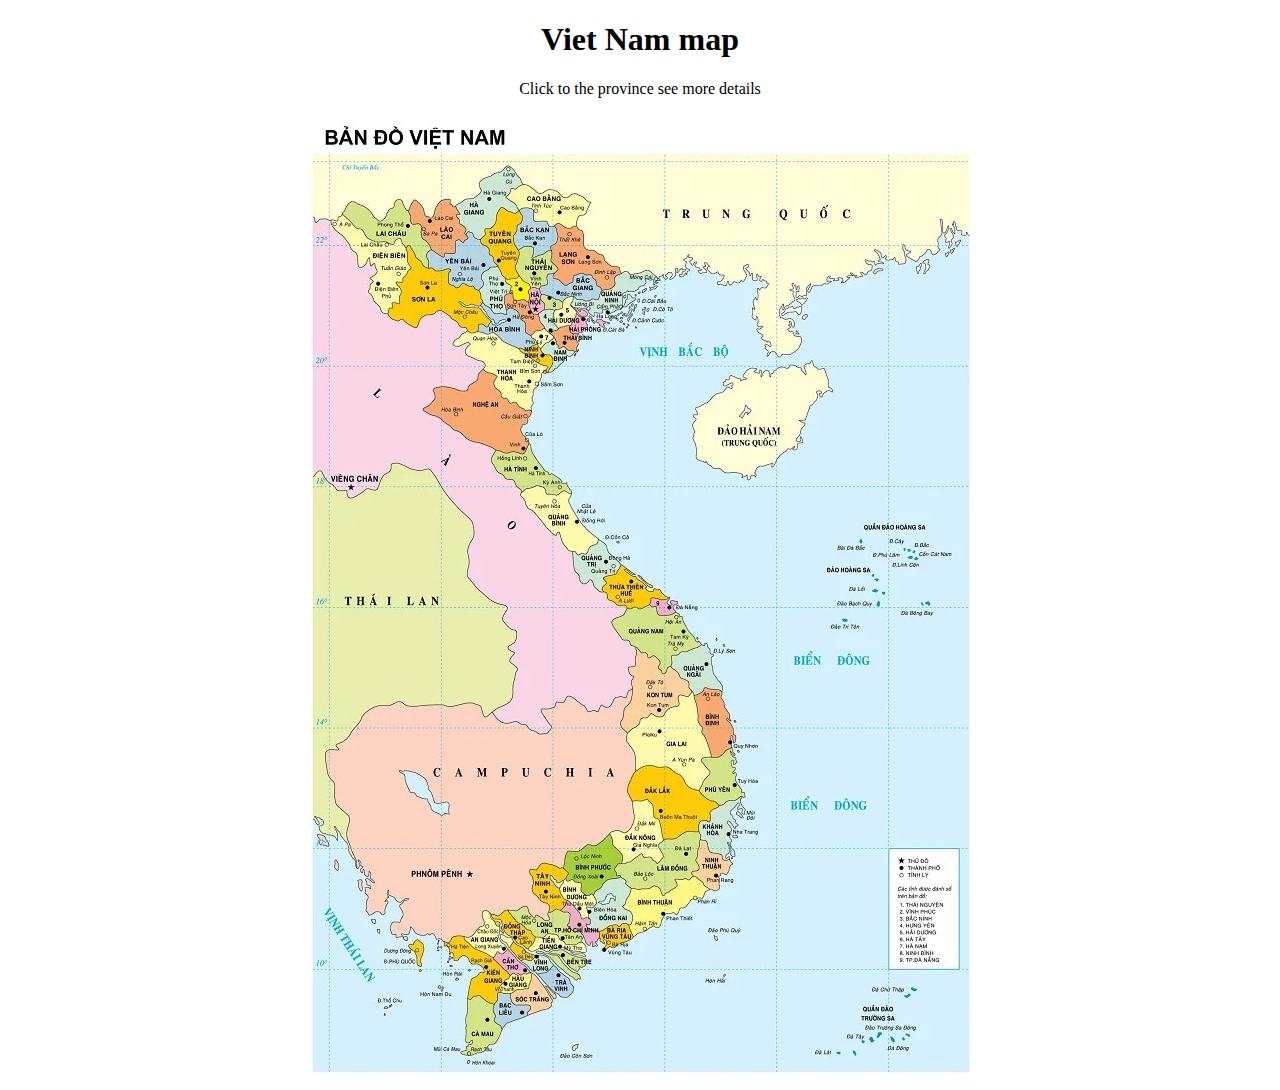
<file: index.html>
<!DOCTYPE html>
<html lang="en">

<head>
    <meta charset="UTF-8">
    <meta name="viewport" content="width=device-width, initial-scale=1.0">
    <title>Viet Nam map</title>
    <link rel="stylesheet" href="style.css">
</head>

<body>

    <div id="content">

        <h1>Viet Nam map</h1>

        <p>Click to the province see more details</p>

        <div class="text-center">
            <img src="./img/VietNamMap.webp" alt="VietNamMap" usemap="#VietNamMap">
        </div>

        <map name="VietNamMap">
            <area shape="rect" coords="216, 837, 238, 858" href="./details/cantho.html" alt="CanTho">
            <area shape="rect" coords="359, 484, 385, 499" href="./details/danang.html" alt="DaNang">
            <area shape="rect" coords="275, 788, 303, 832" href="./details/hochiminhcity.html" alt="tp.HoChiMinh">
            <area shape="rect" coords="238, 175, 248, 196" href="./details/hanoi.html" alt="HaNoi">
            <area shape="rect" coords="238, 175, 248, 196" href="./details/binhphuoc.html" alt="BinhPhuoc">
            <area shape="rect" coords="311, 815, 337, 832" href="./details/vungtau.html" alt="VungTau">
            <area shape="rect" coords="371, 724, 400, 762" href="./details/lamdong.html" alt="LamDong">
            <area shape="rect" coords="344, 656, 407, 717" href="./details/daklak.html" alt="DakLak">
            <area shape="rect" coords="304, 775, 334, 803" href="./details/dongnai.html" alt="DongNai">
            <area shape="rect" coords="207, 879, 230, 903" href="./details/baclieu.html" alt="BacLieu">

        </map>
    </div>
</body>

</html>
</file>
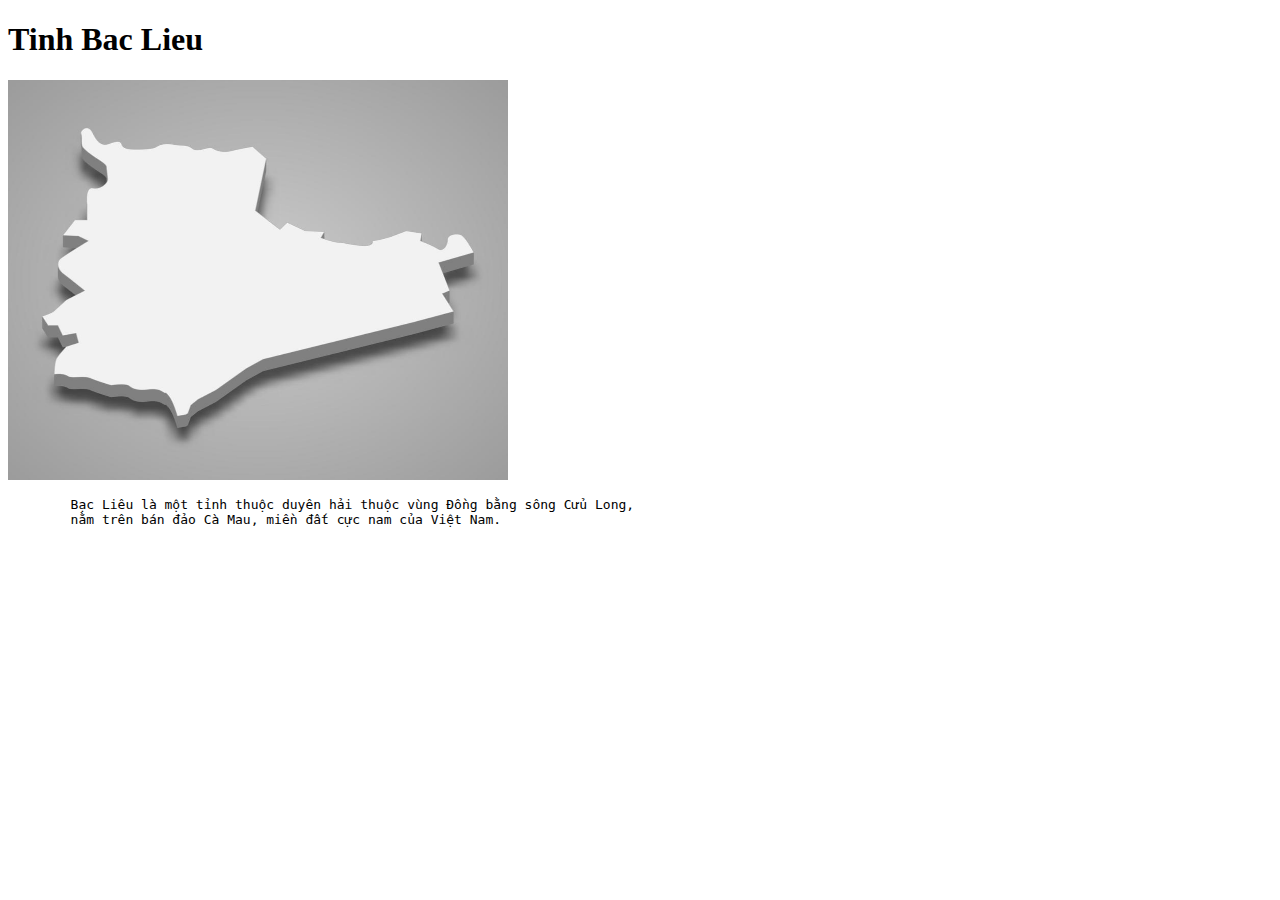
<file: details/baclieu.html>
<!DOCTYPE html>
<html lang="en">

<head>
    <meta charset="UTF-8">
    <meta name="viewport" content="width=device-width, initial-scale=1.0">
    <title>Bac Lieu</title>
</head>

<body>
    <h1>Tinh Bac Lieu</h1>
    <img src="/img/baclieu.jpg" alt="Bac Lieu" height="400" width="500">
    <pre>
        Bạc Liêu là một tỉnh thuộc duyên hải thuộc vùng Đồng bằng sông Cửu Long, 
        nằm trên bán đảo Cà Mau, miền đất cực nam của Việt Nam.
</body>

</html>
</file>
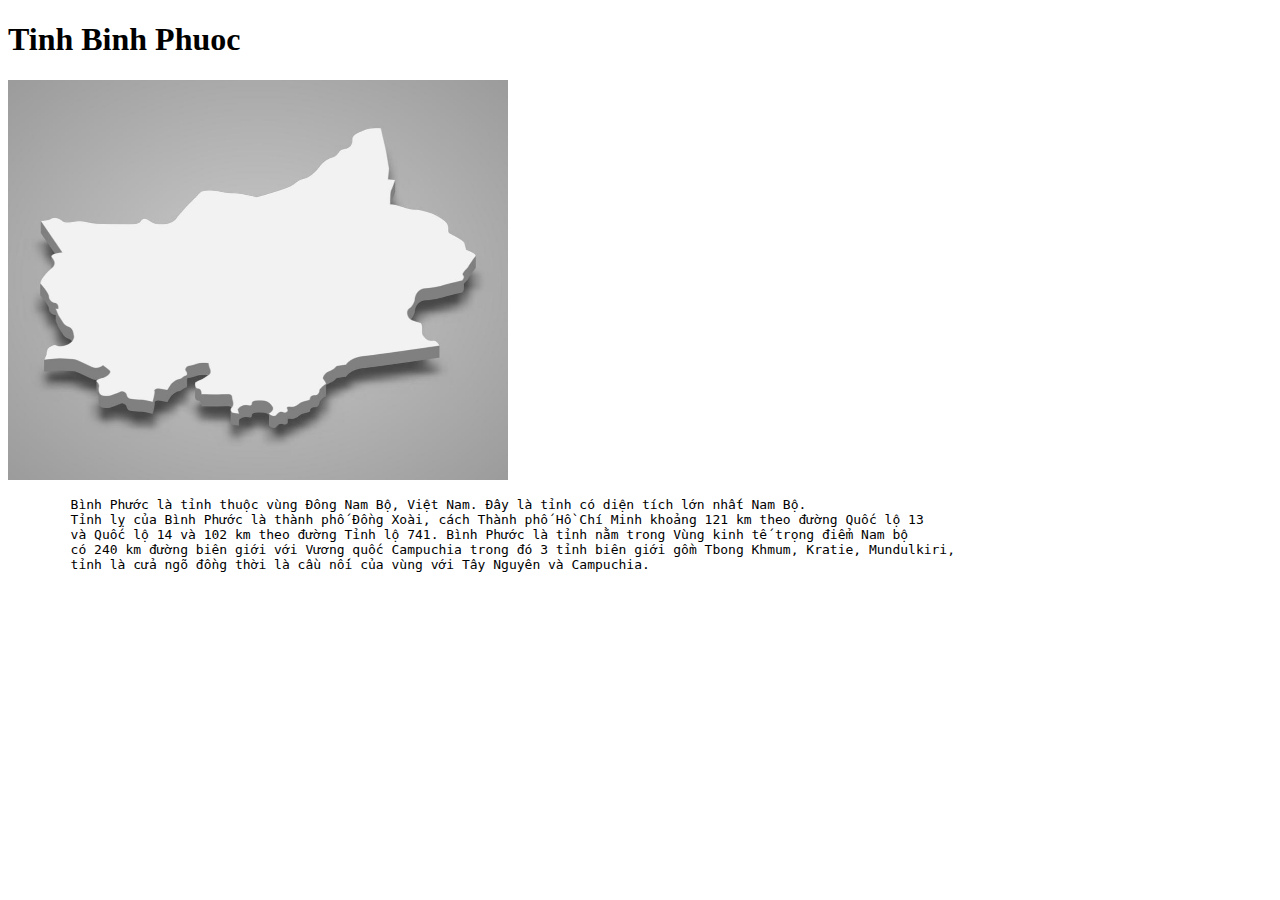
<file: details/binhphuoc.html>
<!DOCTYPE html>
<html lang="en">

<head>
    <meta charset="UTF-8">
    <meta name="viewport" content="width=device-width, initial-scale=1.0">
    <title>Binh Phuoc</title>
</head>

<body>
    <h1>Tinh Binh Phuoc</h1>
    <img src="/img/binhphuoc.jpg" alt="Binh Phuoc" height="400" width="500">
    <pre>
        Bình Phước là tỉnh thuộc vùng Đông Nam Bộ, Việt Nam. Đây là tỉnh có diện tích lớn nhất Nam Bộ.
        Tỉnh lỵ của Bình Phước là thành phố Đồng Xoài, cách Thành phố Hồ Chí Minh khoảng 121 km theo đường Quốc lộ 13 
        và Quốc lộ 14 và 102 km theo đường Tỉnh lộ 741. Bình Phước là tỉnh nằm trong Vùng kinh tế trọng điểm Nam bộ 
        có 240 km đường biên giới với Vương quốc Campuchia trong đó 3 tỉnh biên giới gồm Tbong Khmum, Kratie, Mundulkiri, 
        tỉnh là cửa ngõ đồng thời là cầu nối của vùng với Tây Nguyên và Campuchia.
    </pre>
</body>

</html>
</file>
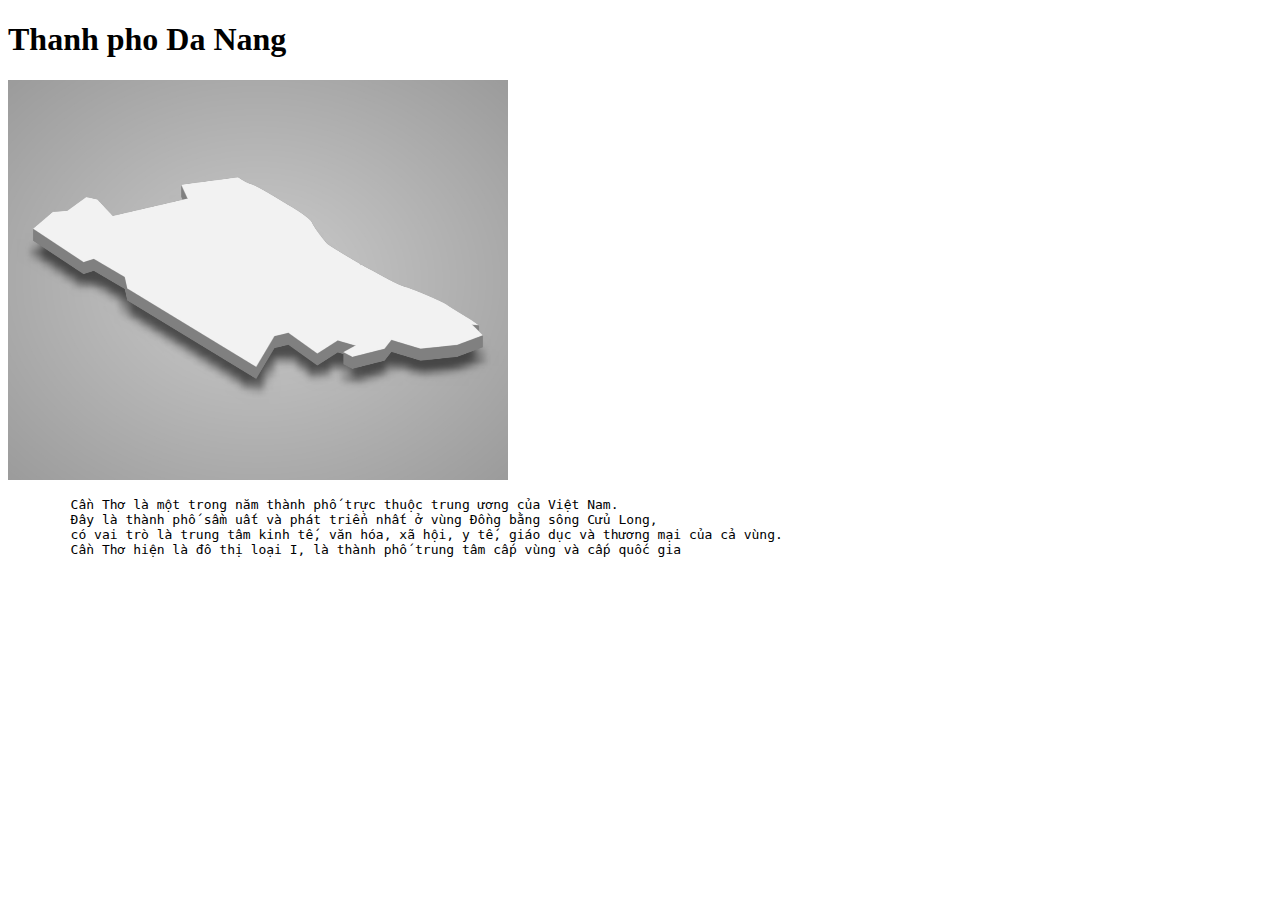
<file: details/cantho.html>
<!DOCTYPE html>
<html lang="en">

<head>
    <meta charset="UTF-8">
    <meta name="viewport" content="width=device-width, initial-scale=1.0">
    <title>Da Nang</title>
</head>

<body>
    <h1>Thanh pho Da Nang</h1>
    <img src="/img/cantho.jpg" alt="CanTho" height="400" width="500">
    <pre>
        Cần Thơ là một trong năm thành phố trực thuộc trung ương của Việt Nam. 
        Đây là thành phố sầm uất và phát triển nhất ở vùng Đồng bằng sông Cửu Long, 
        có vai trò là trung tâm kinh tế, văn hóa, xã hội, y tế, giáo dục và thương mại của cả vùng. 
        Cần Thơ hiện là đô thị loại I, là thành phố trung tâm cấp vùng và cấp quốc gia
    </pre>

</body>

</html>
</file>
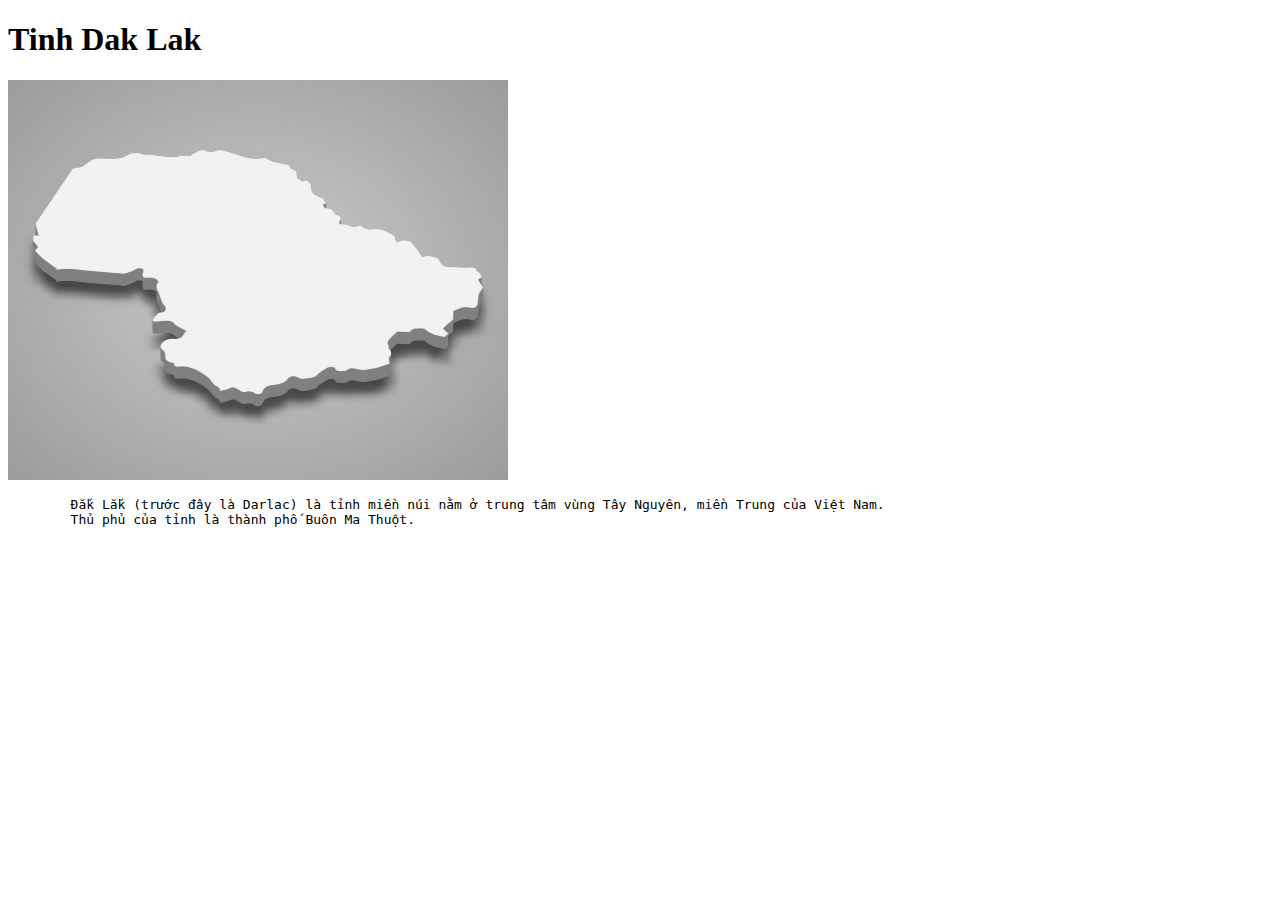
<file: details/daklak.html>
<!DOCTYPE html>
<html lang="en">

<head>
    <meta charset="UTF-8">
    <meta name="viewport" content="width=device-width, initial-scale=1.0">
    <title>Dak Lak</title>
</head>

<body>
    <h1>Tinh Dak Lak</h1>
    <img src="/img/daklak.jpg" alt="Dak Lak" height="400" width="500">
    <pre>
        Đắk Lắk (trước đây là Darlac) là tỉnh miền núi nằm ở trung tâm vùng Tây Nguyên, miền Trung của Việt Nam. 
        Thủ phủ của tỉnh là thành phố Buôn Ma Thuột.
</body>

</html>
</file>
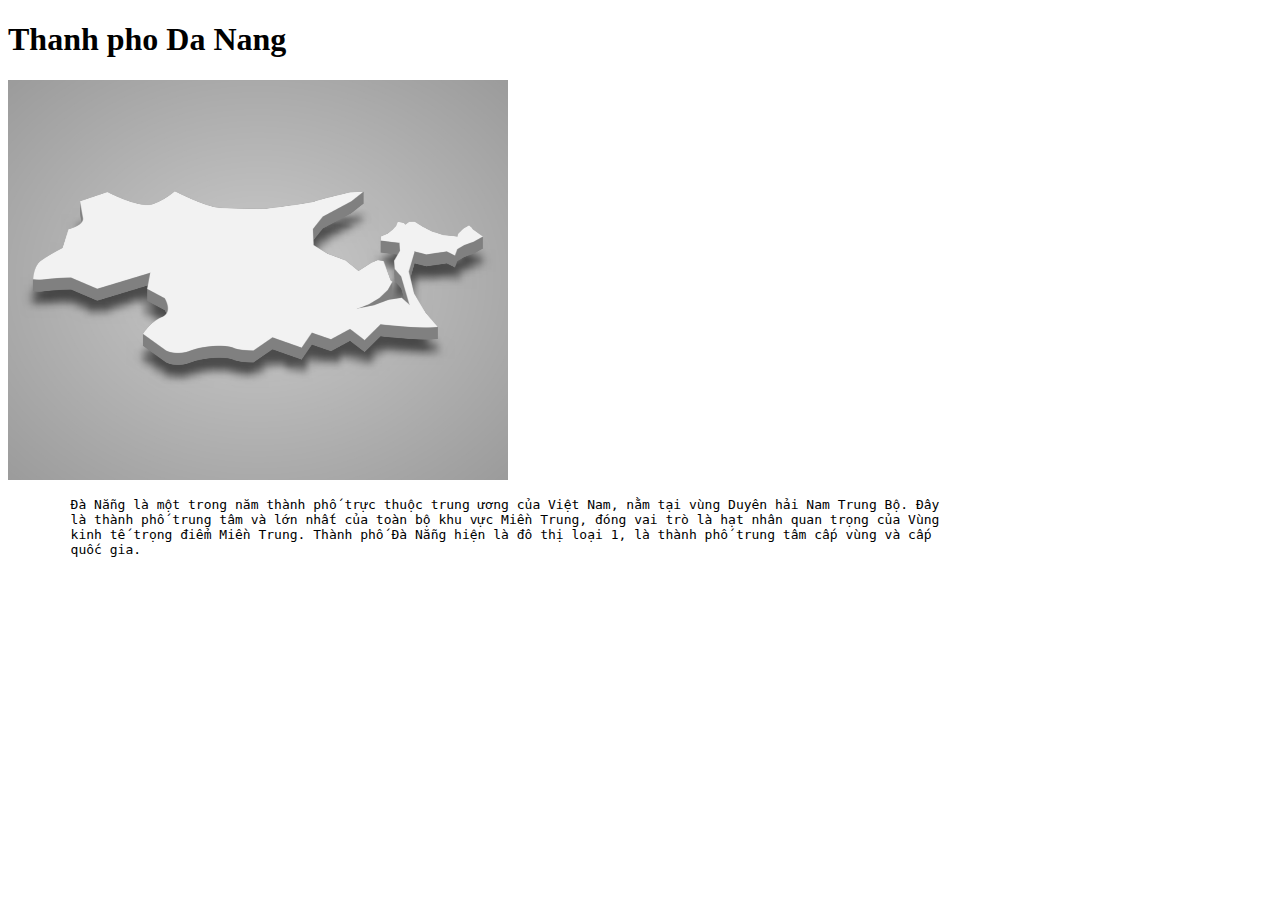
<file: details/danang.html>
<!DOCTYPE html>
<html lang="en">

<head>
    <meta charset="UTF-8">
    <meta name="viewport" content="width=device-width, initial-scale=1.0">
    <title>Dong Nang</title>
</head>

<body>
    <h1>Thanh pho Da Nang</h1>
    <img src="/img/danang.jpg" alt="Da Nang" height="400" width="500">
    <pre>
        Đà Nẵng là một trong năm thành phố trực thuộc trung ương của Việt Nam, nằm tại vùng Duyên hải Nam Trung Bộ. Đây
        là thành phố trung tâm và lớn nhất của toàn bộ khu vực Miền Trung, đóng vai trò là hạt nhân quan trọng của Vùng
        kinh tế trọng điểm Miền Trung. Thành phố Đà Nẵng hiện là đô thị loại 1, là thành phố trung tâm cấp vùng và cấp
        quốc gia.
    </pre>

</body>

</html>
</file>
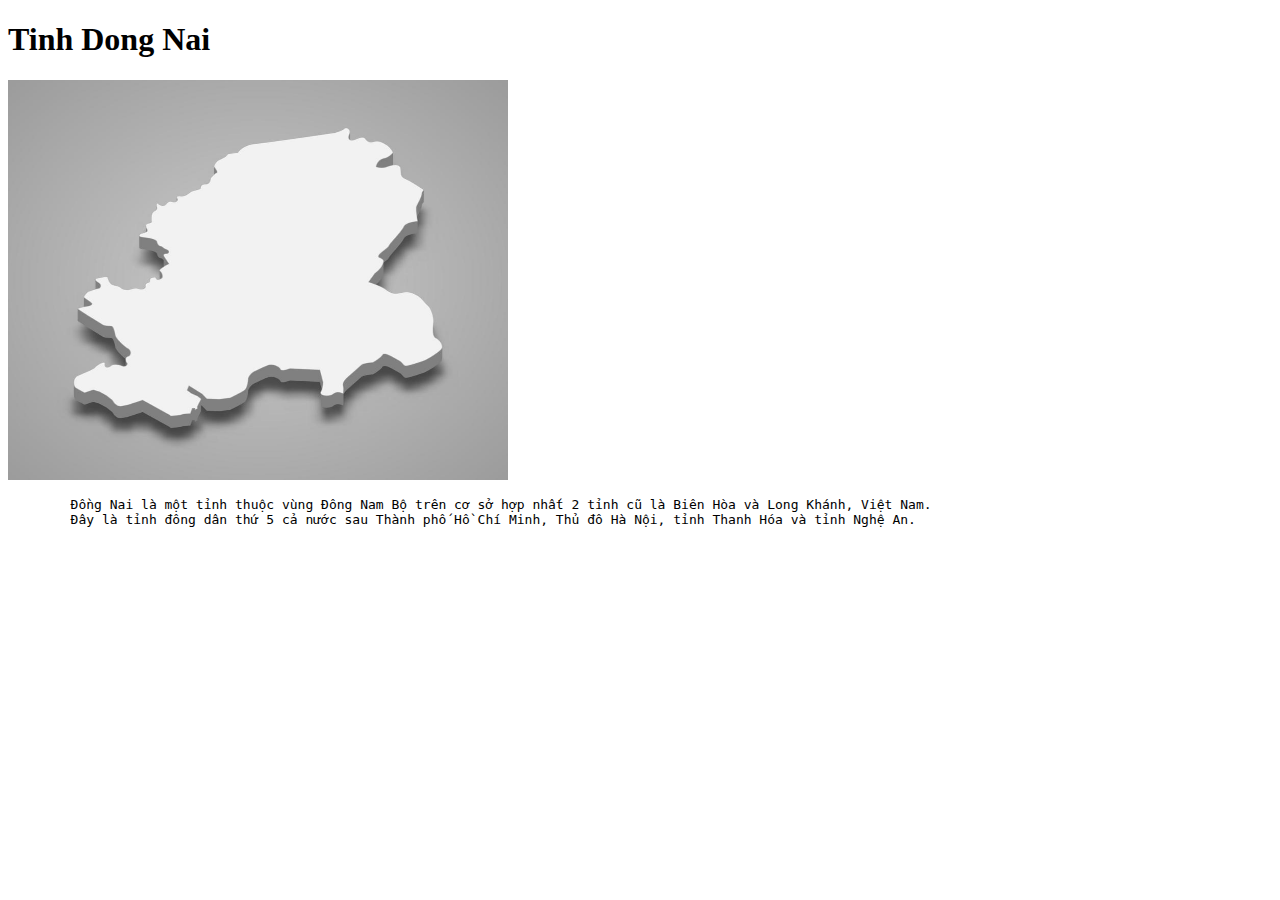
<file: details/dongnai.html>
<!DOCTYPE html>
<html lang="en">

<head>
    <meta charset="UTF-8">
    <meta name="viewport" content="width=device-width, initial-scale=1.0">
    <title>Dong Nai</title>
</head>

<body>
    <h1>Tinh Dong Nai</h1>
    <img src="/img/dongnai.jpg" alt="Dong Nai" height="400" width="500">
    <pre>
        Đồng Nai là một tỉnh thuộc vùng Đông Nam Bộ trên cơ sở hợp nhất 2 tỉnh cũ là Biên Hòa và Long Khánh, Việt Nam. 
        Đây là tỉnh đông dân thứ 5 cả nước sau Thành phố Hồ Chí Minh, Thủ đô Hà Nội, tỉnh Thanh Hóa và tỉnh Nghệ An.
    </pre>

</body>

</html>
</file>
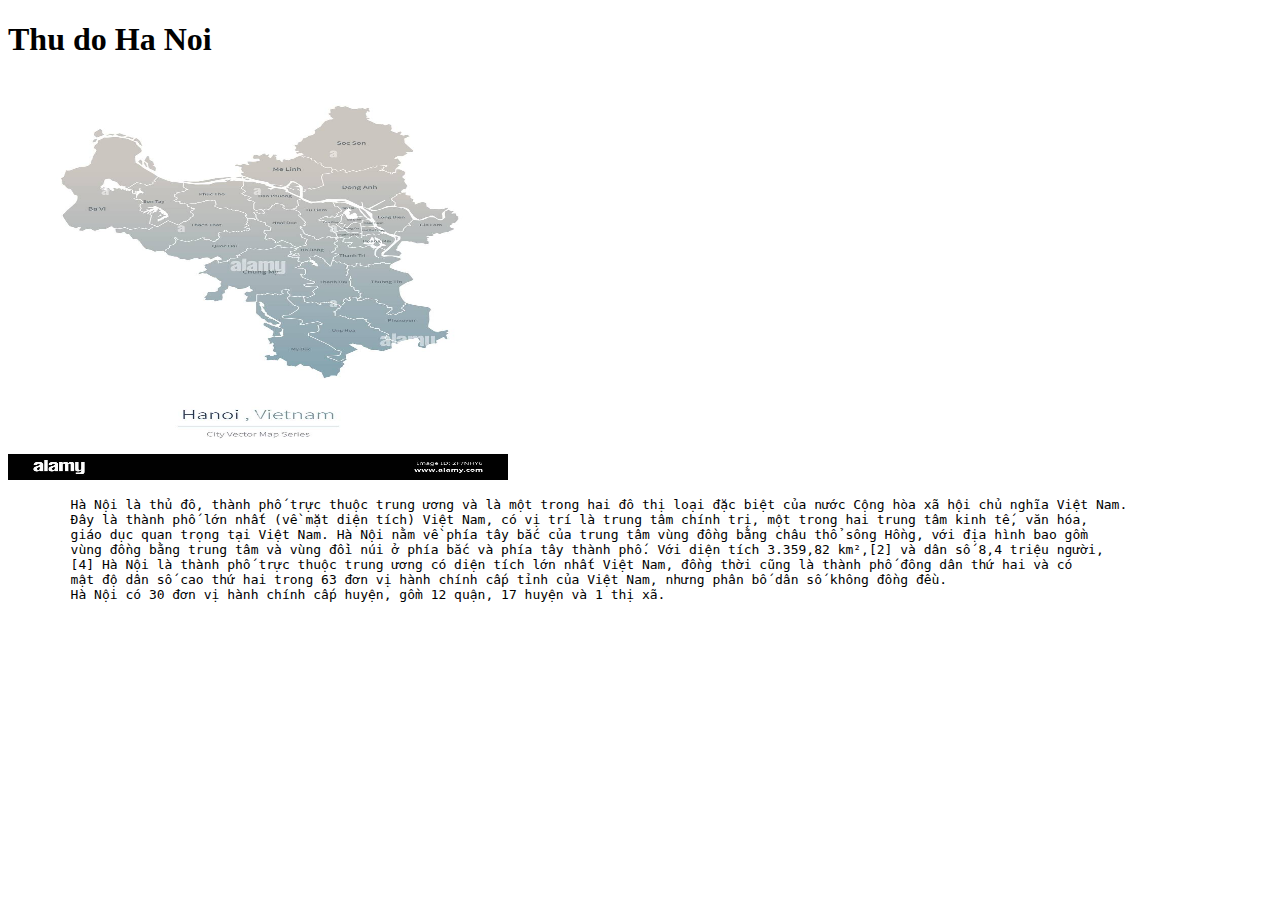
<file: details/hanoi.html>
<!DOCTYPE html>
<html lang="en">

<head>
    <meta charset="UTF-8">
    <meta name="viewport" content="width=device-width, initial-scale=1.0">
    <title>Ha Noi</title>
</head>

<body>
    <h1>Thu do Ha Noi</h1>
    <img src="/img/hanoi.jpg" alt="thu do Ha Noi" height="400" width="500">
    <pre>
        Hà Nội là thủ đô, thành phố trực thuộc trung ương và là một trong hai đô thị loại đặc biệt của nước Cộng hòa xã hội chủ nghĩa Việt Nam. 
        Đây là thành phố lớn nhất (về mặt diện tích) Việt Nam, có vị trí là trung tâm chính trị, một trong hai trung tâm kinh tế, văn hóa, 
        giáo dục quan trọng tại Việt Nam. Hà Nội nằm về phía tây bắc của trung tâm vùng đồng bằng châu thổ sông Hồng, với địa hình bao gồm 
        vùng đồng bằng trung tâm và vùng đồi núi ở phía bắc và phía tây thành phố. Với diện tích 3.359,82 km²,[2] và dân số 8,4 triệu người,
        [4] Hà Nội là thành phố trực thuộc trung ương có diện tích lớn nhất Việt Nam, đồng thời cũng là thành phố đông dân thứ hai và có 
        mật độ dân số cao thứ hai trong 63 đơn vị hành chính cấp tỉnh của Việt Nam, nhưng phân bố dân số không đồng đều. 
        Hà Nội có 30 đơn vị hành chính cấp huyện, gồm 12 quận, 17 huyện và 1 thị xã.

</body>

</html>
</file>
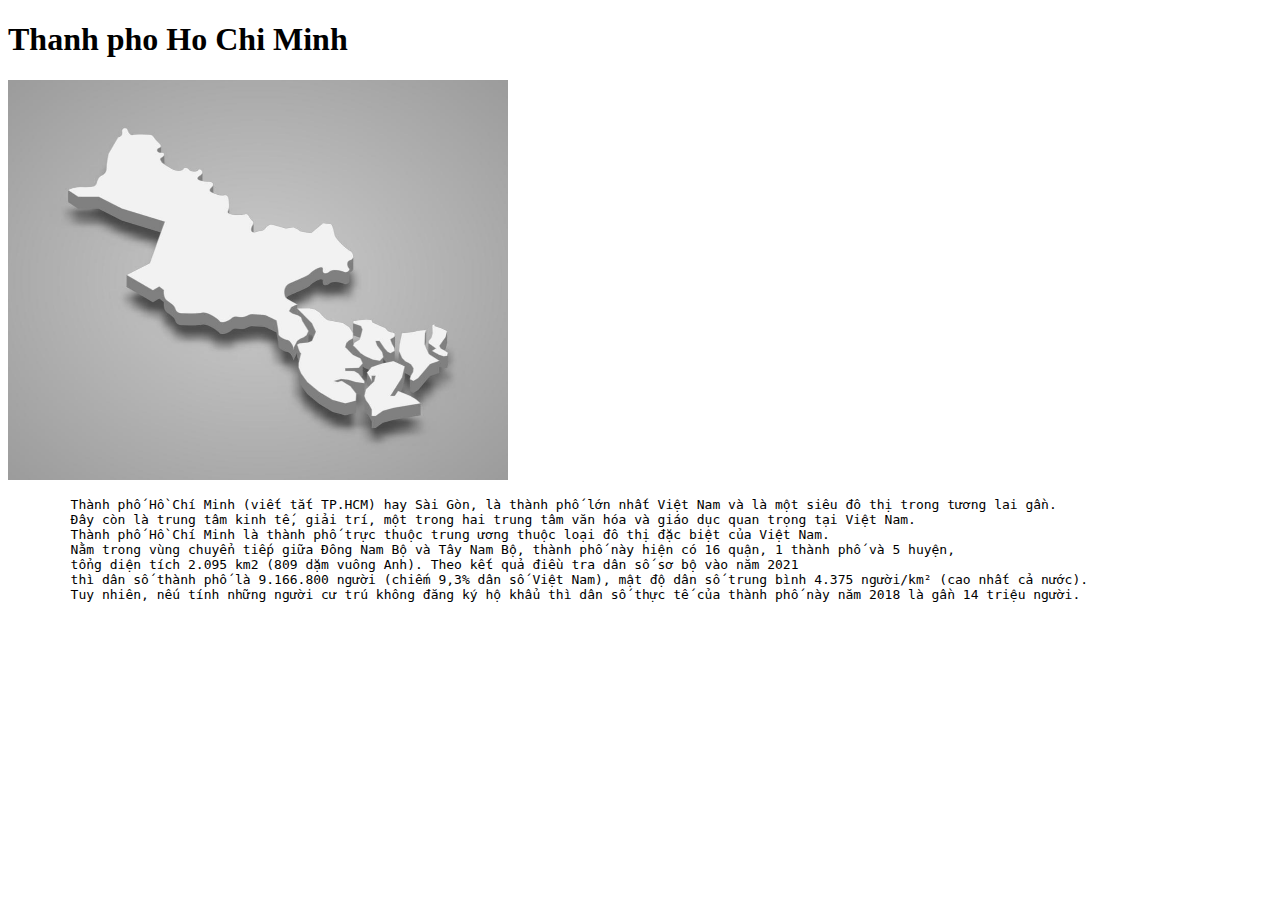
<file: details/hochiminhcity.html>
<!DOCTYPE html>
<html lang="en">

<head>
    <meta charset="UTF-8">
    <meta name="viewport" content="width=device-width, initial-scale=1.0">
    <title>Ho Chi Minh</title>
</head>

<body>
    <h1>Thanh pho Ho Chi Minh</h1>
    <img src="/img/hochiminh.jpg" alt="thanh pho Ho Chi Minh" height="400" width="500">
    <pre>
        Thành phố Hồ Chí Minh (viết tắt TP.HCM) hay Sài Gòn, là thành phố lớn nhất Việt Nam và là một siêu đô thị trong tương lai gần.
        Đây còn là trung tâm kinh tế, giải trí, một trong hai trung tâm văn hóa và giáo dục quan trọng tại Việt Nam. 
        Thành phố Hồ Chí Minh là thành phố trực thuộc trung ương thuộc loại đô thị đặc biệt của Việt Nam. 
        Nằm trong vùng chuyển tiếp giữa Đông Nam Bộ và Tây Nam Bộ, thành phố này hiện có 16 quận, 1 thành phố và 5 huyện, 
        tổng diện tích 2.095 km2 (809 dặm vuông Anh). Theo kết quả điều tra dân số sơ bộ vào năm 2021 
        thì dân số thành phố là 9.166.800 người (chiếm 9,3% dân số Việt Nam), mật độ dân số trung bình 4.375 người/km² (cao nhất cả nước). 
        Tuy nhiên, nếu tính những người cư trú không đăng ký hộ khẩu thì dân số thực tế của thành phố này năm 2018 là gần 14 triệu người.
    </pre>

</body>

</html>
</file>
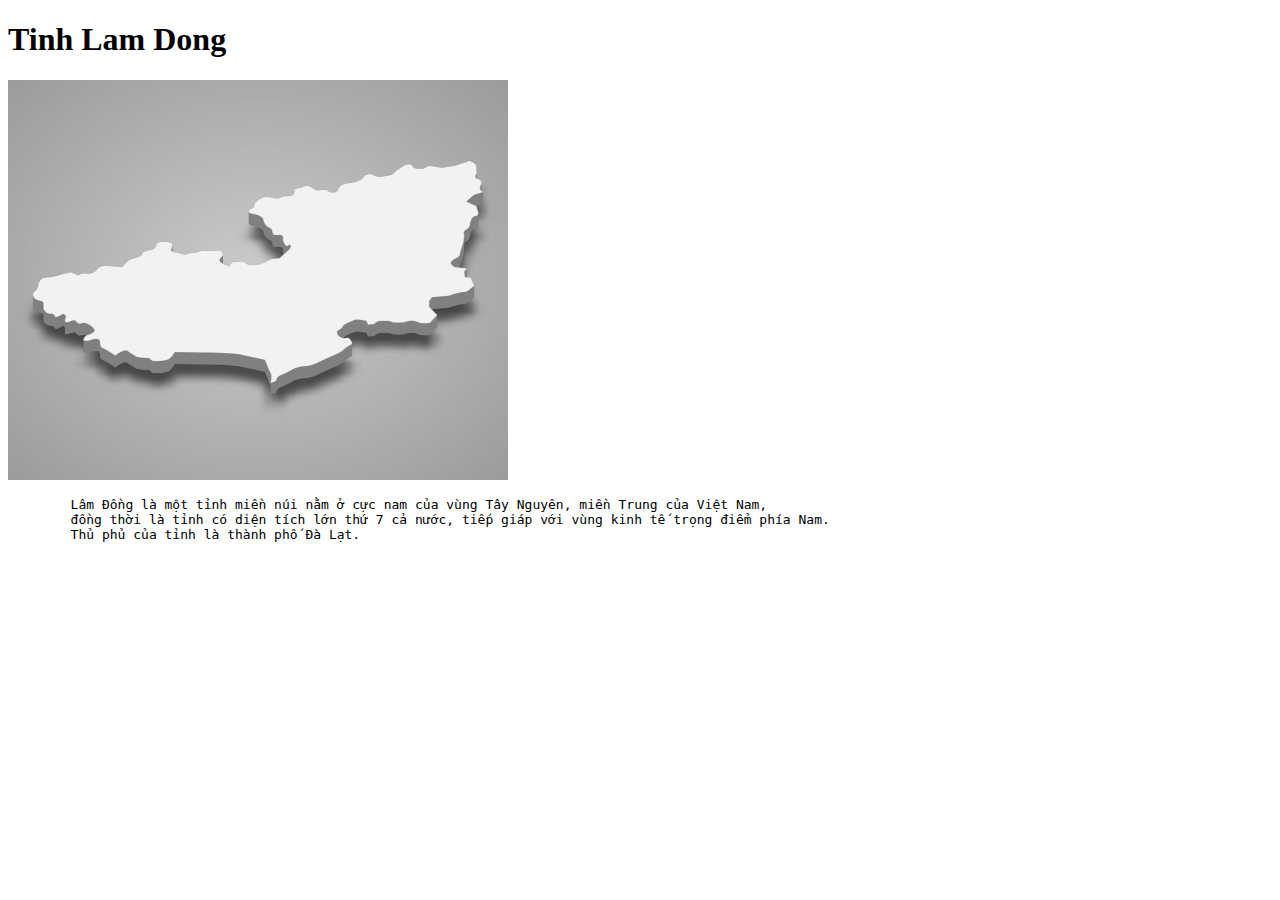
<file: details/lamdong.html>
<!DOCTYPE html>
<html lang="en">

<head>
    <meta charset="UTF-8">
    <meta name="viewport" content="width=device-width, initial-scale=1.0">
    <title>Lam Dong</title>
</head>

<body>
    <h1>Tinh Lam Dong</h1>
    <img src="/img/lamdong.jpg" alt="Lam Dong" height="400" width="500">
    <pre>
        Lâm Đồng là một tỉnh miền núi nằm ở cực nam của vùng Tây Nguyên, miền Trung của Việt Nam, 
        đồng thời là tỉnh có diện tích lớn thứ 7 cả nước, tiếp giáp với vùng kinh tế trọng điểm phía Nam. 
        Thủ phủ của tỉnh là thành phố Đà Lạt.
    </pre>
</body>

</html>
</file>
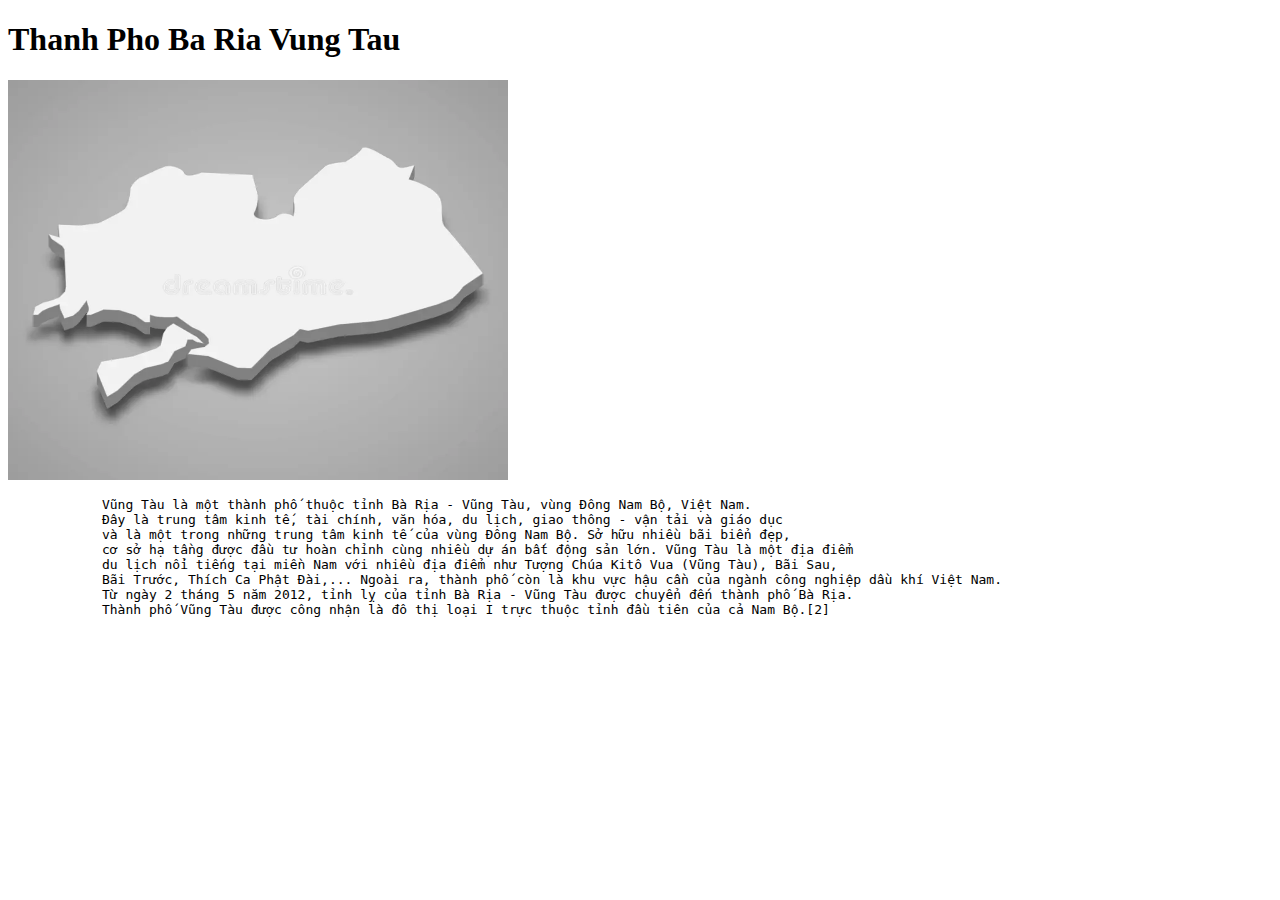
<file: details/vungtau.html>
<!DOCTYPE html>
<html lang="en">

<head>
    <meta charset="UTF-8">
    <meta name="viewport" content="width=device-width, initial-scale=1.0">
    <title>Vung Tau</title>
</head>

<body>

    <h1>Thanh Pho Ba Ria Vung Tau</h1>

    <img src="/img/vungTau.jpg" alt="Vung Tau" height="400" width="500">

    <pre>
            Vũng Tàu là một thành phố thuộc tỉnh Bà Rịa - Vũng Tàu, vùng Đông Nam Bộ, Việt Nam. 
            Đây là trung tâm kinh tế, tài chính, văn hóa, du lịch, giao thông - vận tải và giáo dục 
            và là một trong những trung tâm kinh tế của vùng Đông Nam Bộ. Sở hữu nhiều bãi biển đẹp, 
            cơ sở hạ tầng được đầu tư hoàn chỉnh cùng nhiều dự án bất động sản lớn. Vũng Tàu là một địa điểm 
            du lịch nổi tiếng tại miền Nam với nhiều địa điểm như Tượng Chúa Kitô Vua (Vũng Tàu), Bãi Sau, 
            Bãi Trước, Thích Ca Phật Đài,... Ngoài ra, thành phố còn là khu vực hậu cần của ngành công nghiệp dầu khí Việt Nam. 
            Từ ngày 2 tháng 5 năm 2012, tỉnh lỵ của tỉnh Bà Rịa - Vũng Tàu được chuyển đến thành phố Bà Rịa.
            Thành phố Vũng Tàu được công nhận là đô thị loại I trực thuộc tỉnh đầu tiên của cả Nam Bộ.[2]
        </pre>

</body>

</html>
</file>
<file: style.css>
#content {
    text-align: center;
}

.tex-center {
    font-family: fantasy;
    text-align: center;
}
</file>
